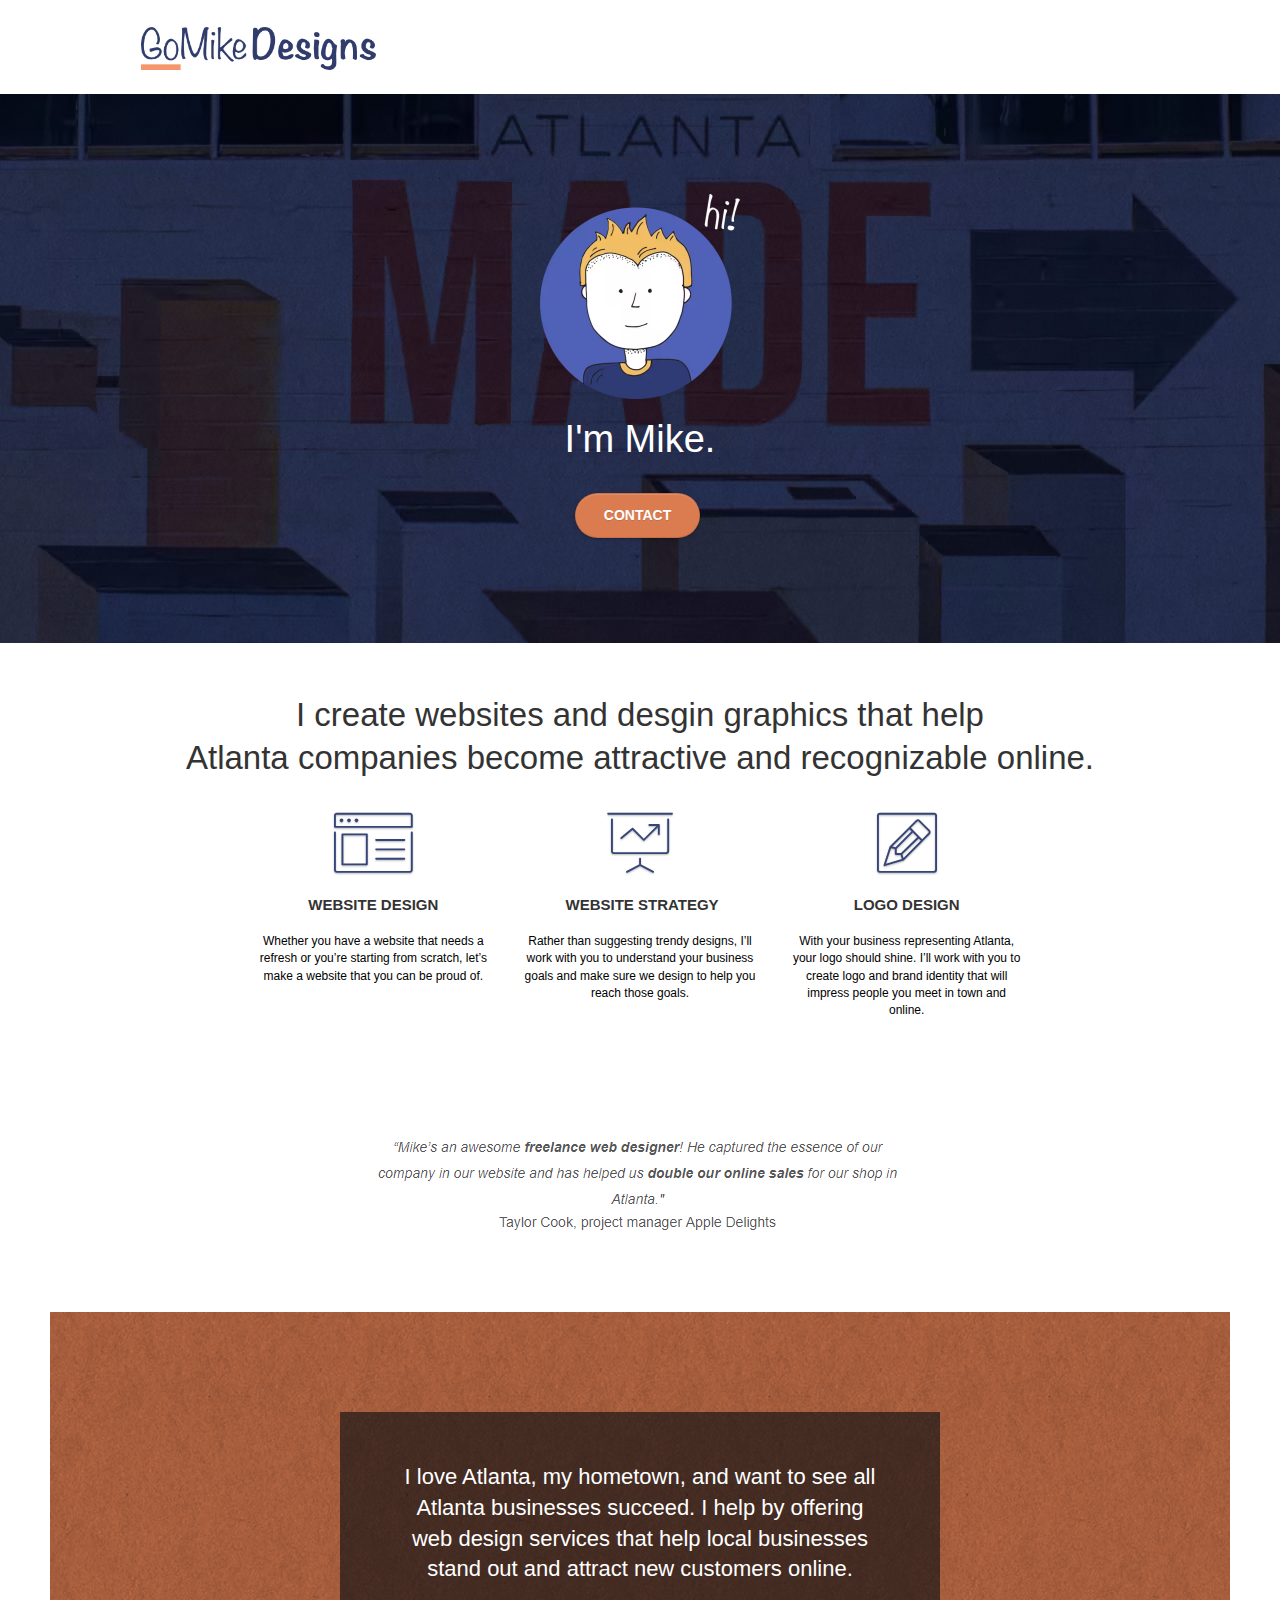
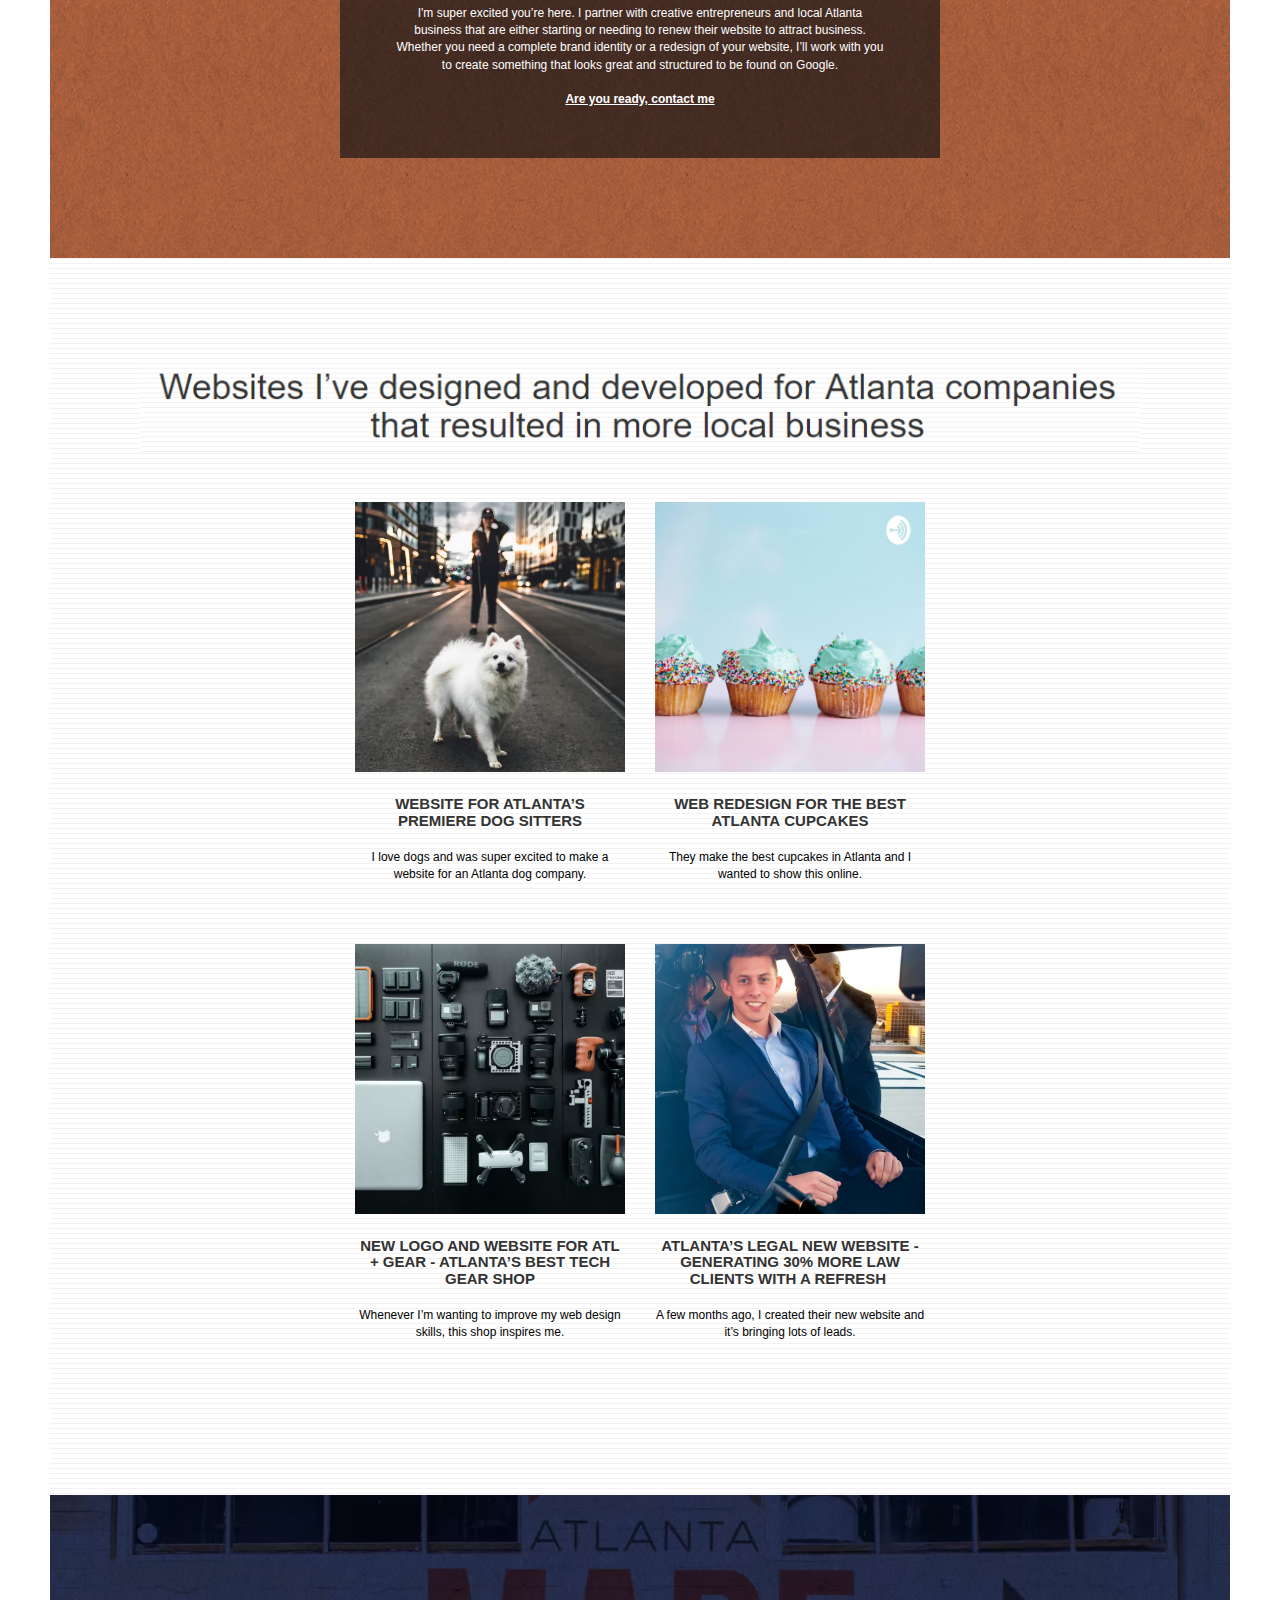
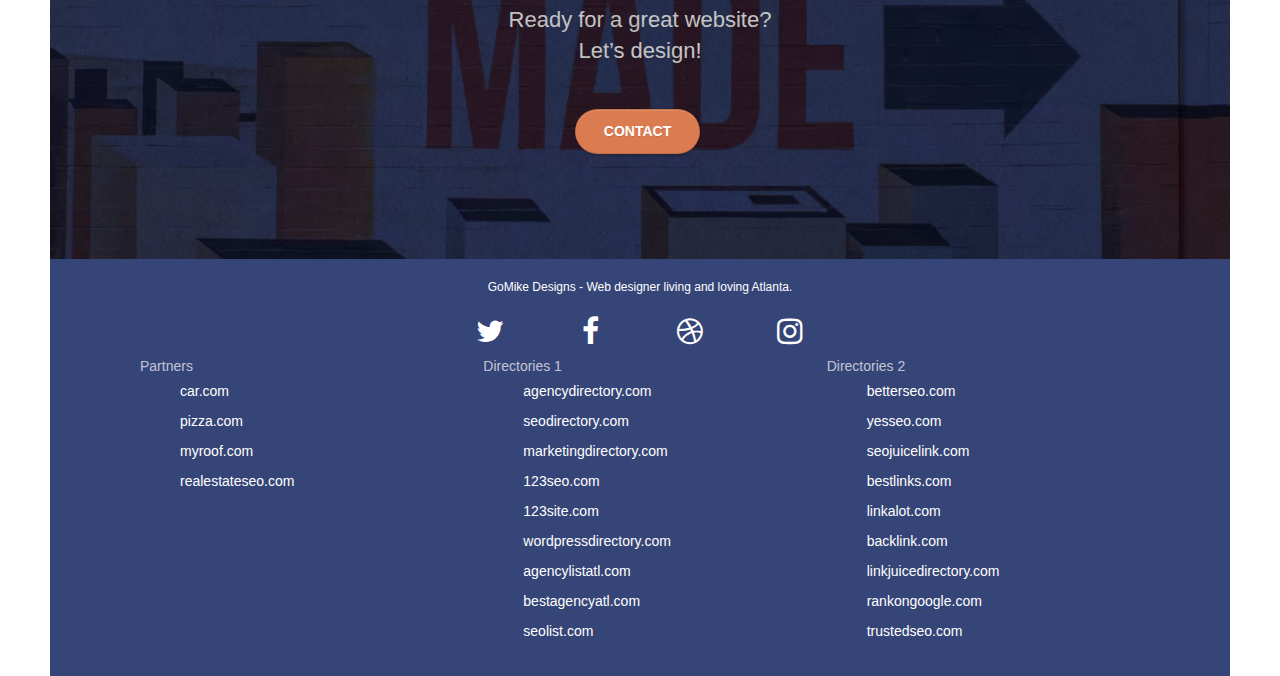
<file: index.html>
<!DOCTYPE html>
<html lang="en">
  <head>
    <meta charset="utf-8" />
    <meta http-equiv="X-UA-Compatible" content="IE=edge" />
    <meta
      name="keywords"
      content="seo, google, website, internet, web design, design agency, design agency, design agency, design agency, design agency, design agency, logo design atlanta"
    />
    <meta
      name="description"
      content="I'm Mike and your should hire me to build your website"
    />
    <meta
      name="viewport"
      content="width=device-width, initial-scale=1.0, viewport-fit=cover"
    />
    <link rel="shortcut icon" type="image/png" href="favicon.jpg" />
    <link
      rel="stylesheet preload prefetch"
      href="css/bootstrap.min.css"
      as="style"
    />
    <link rel="stylesheet preload prefetch" href="style.min.css" as="style" />
    <link
      rel="stylesheet preload prefetch"
      as="style"
      href="css/font-awesome.min.css"
    />
    <link
      rel="preload"
      as="style"
      onload="this.onload=null;this.rel='stylesheet'"
      href="css/et-line.min.css"
    />

    <title>GoMikeDesigns - Home</title>

    <!-- Analytics -->

    <!-- Analytics END -->
  </head>
  <body>
    <!-- Main container -->
    <div class="page-container">
      <!-- bloc-0 -->
      <div class="bloc bgc-white l-bloc" id="bloc-0">
        <div class="container bloc-sm">
          <nav class="navbar row">
            <div class="navbar-header">
              <a class="navbar-brand" href="index.html"
                ><img
                  src="img/atlanta-web-design-logo.webp"
                  alt="go mike logo"
                  width="386"
                  height="72"
              /></a>

              <button
                id="nav-toggle"
                type="button"
                class="ui-navbar-toggle navbar-toggle"
                data-toggle="collapse"
                data-target=".navbar-1"
              >
                <span class="sr-only">Toggle navigation</span
                ><span class="icon-bar"></span><span class="icon-bar"></span
                ><span class="icon-bar"></span>
              </button>
            </div>
            <div class="collapse navbar-collapse navbar-1 special-dropdown-nav">
              <ul class="site-navigation nav navbar-nav">
                <li>
                  <a href="index.html">Home</a>
                </li>
                <li></li>
                <li>
                  <a href="contact.html">Contact</a>
                </li>
              </ul>
            </div>
          </nav>
        </div>
      </div>
      <!-- bloc-0 END -->

      <!-- bloc-1-hero -->
      <div
        class="bloc bgc-dark-slate-blue bg-atlanta-20made-20sign d-bloc bg-t-edge bloc-bg-texture texture-paper b-parallax"
        id="bloc-1-hero"
      >
        <div class="container bloc-lg">
          <div class="row tight-width-whitespace">
            <div class="col-sm-12">
              <img
                class="center-block image-resize-mode"
                srcset="
                  img/atlanta-web-designer-mike-100w.avif 100w,
                  img/atlanta-web-designer-mike-200w.avif 200w,
                  img/atlanta-web-designer-mike-400w.avif 400w
                "
                sizes="(max-width: 50px) 50px, (max-width: 100px) 100px, (max-width: 200px) 200px, (max-width: 400px) 400px, (min-width: 401px) 600px"
                src="img/atlanta-web-designer-mike.png"
                alt="atlanta web designer mike,seo, google, website, internet, web design, design agency"
                width="200"
                height="205"
              />
              <h1 class="text-center hero-bloc-text tc-white">I'm Mike.</h1>
              <div class="text-center">
                <a
                  href="Contact.html"
                  class="btn btn-lg btn-clean btn-rd cta-hero btn-atomic-tangerine"
                  id="cta-hero"
                  >Contact</a
                >
              </div>
            </div>
          </div>
        </div>
      </div>
      <!-- bloc-1-hero END -->

      <!-- bloc-2-services -->
      <div class="bloc bgc-white l-bloc" id="bloc-2-services">
        <div class="container bloc-md">
          <div class="row">
            <div class="col-sm-12 text-center">
              <p class="title-quote-1">
                I create websites and desgin graphics that help <br />Atlanta
                companies become attractive and recognizable online.
              </p>
            </div>
            <div class="row voffset-lg med-width-whitespace">
              <div class="col-sm-4">
                <div class="text-center">
                  <span
                    class="et-icon-browser sm-shadow icon-dark-slate-blue icons icon-lg"
                  ></span>
                </div>
                <h1 class="mg-md text-center service-header">Website Design</h1>
                <p class="text-center">
                  Whether you have a website that needs a refresh or
                  you&rsquo;re starting from scratch, let&rsquo;s make a website
                  that you can be proud of.
                </p>
              </div>
              <div class="col-sm-4">
                <div class="text-center">
                  <span
                    class="et-icon-presentation sm-shadow icon-dark-slate-blue icons icon-lg"
                  ></span>
                </div>
                <h1 class="mg-md text-center service-header">
                  &nbsp;Website Strategy
                </h1>
                <p class="text-center">
                  Rather than suggesting trendy designs, I&rsquo;ll work with
                  you to understand your business goals and make sure we design
                  to help you reach those goals.<br />
                </p>
              </div>
              <div class="col-sm-4">
                <div class="text-center">
                  <span
                    class="et-icon-edit sm-shadow icon-dark-slate-blue icons icon-lg"
                  ></span>
                </div>
                <h1 class="mg-md text-center service-header">Logo Design</h1>
                <p class="text-center">
                  With your business representing Atlanta, your logo should
                  shine. I&rsquo;ll work with you to create logo and brand
                  identity that will impress people you meet in town and online.
                </p>
              </div>
            </div>
            <div class="row voffset-lg voffset">
              <div class="col-xs-12 col-md-8 col-md-offset-2 text-center">
                <img
                  class="title-quote"
                  alt="web agency, web design, logo design "
                  src="img/quote.png"
                  width="580"
                  height="153"
                />
              </div>
            </div>
          </div>
        </div>
        <!-- bloc-2-services END -->

        <!-- bloc-3-what-i-do -->
        <div
          class="bloc tc-white bgc-atomic-tangerine bloc-bg-texture texture-paper b-parallax bg-atlanta-20made-20sign-20orange d-bloc"
          id="bloc-3-what-i-do"
        >
          <div class="container bloc-lg">
            <div class="row tight-width-whitespace black-background">
              <div class="col-sm-12">
                <h2 class="mg-md text-center tc-white">
                  I love Atlanta, my hometown, and want to see all Atlanta
                  businesses succeed. I help by offering web design services
                  that help local businesses stand out and attract new customers
                  online.<br />
                </h2>
                <p class="text-center white">
                  I'm super excited you&rsquo;re here. I partner with creative
                  entrepreneurs and local Atlanta business that are either
                  starting or needing to renew their website to attract
                  business. Whether you need a complete brand identity or a
                  redesign of your website, I&rsquo;ll work with you to create
                  something that looks great and structured to be found on
                  Google.<br /><br /><a
                    class="ltc-white bold-link"
                    href="Contact.html"
                    >Are you ready, contact me</a
                  ><br />
                </p>
              </div>
            </div>
          </div>
        </div>
        <!-- bloc-3-what-i-do END -->

        <!-- bloc-4-portfolio -->
        <div
          class="bloc bgc-white bg-lines-h2-bg bg-repeat l-bloc"
          id="bloc-4-portfolio"
        >
          <div class="container bloc-lg">
            <div class="row">
              <div class="col-sm-12 text-center">
                <img
                  class="title-design"
                  alt="web agency, web design, logo design "
                  src="img/title2.png"
                  width="1018"
                  height="96"
                />
              </div>
            </div>
            <div class="row tight-width-whitespace portfolio-row">
              <div class="col-sm-6">
                <a
                  href="#"
                  data-lightbox="img/11.jpg"
                  data-gallery-id="gallery-1"
                  data-caption="Website for Atlanta's Premiere dog salon"
                  data-frame="snapshot-lb"
                  ><img
                    srcset="img/11-1000w.avif 1000w"
                    class="img-responsive portfolio-thumb"
                    sizes="(max-width: 400px) 400px, (max-width: 600px) 600px, (max-width: 800px) 800px, (min-width: 801px) 1000px"
                    src="img/11.jpg"
                    alt="seo, google, website, internet, web design, design agency website for dog salon"
                    width="800"
                    height="800"
                /></a>
                <h3 class="mg-md text-center">
                  Website for Atlanta&rsquo;s premiere Dog Sitters
                </h3>
                <p class="text-center">
                  I love dogs and was super excited to make a website for an
                  Atlanta dog company.
                </p>
              </div>
              <div class="col-sm-6">
                <a
                  href="#"
                  data-lightbox="img/2.jpg"
                  data-gallery-id="gallery-1"
                  data-caption="web redesign for the best cupcakes in Atlanta"
                  data-frame="snapshot-lb"
                >
                  <img
                    srcset="img/2-1000w.avif 1000w, img/2-1200w.avif 1200w"
                    class="img-responsive portfolio-thumb"
                    sizes="(max-width: 400px) 400px, (max-width: 600px) 600px, (max-width: 800px) 800px, (max-width: 1000px) 1000px, (min-width: 1001px) 1200px"
                    src="img/2.jpg"
                    alt="seo, google, website, internet, web design, design agency website for best cupcakes in atlanta"
                    width="800"
                    height="800"
                /></a>
                <h3 class="mg-md text-center">
                  Web redesign for the best Atlanta&nbsp;cupcakes
                </h3>
                <p class="text-center">
                  They make the best cupcakes in Atlanta and I wanted to show
                  this online.
                </p>
              </div>
            </div>
            <div class="row tight-width-whitespace portfolio-row">
              <div class="col-sm-6">
                <a
                  href="#"
                  data-lightbox="img/3.bmp"
                  data-gallery-id="gallery-1"
                  data-caption="New logo and website for Atlanta's best tech gear shop"
                  data-frame="snapshot-lb"
                  ><img
                    srcset="
                      img/3-400w.avif 400w,
                      img/3-600w.avif 600w,
                      img/3-800w.avif 800w
                    "
                    class="img-responsive portfolio-thumb"
                    sizes="(max-width: 400px) 400px, (max-width: 600px) 600px, (min-width: 601px) 800px"
                    src="img/3.bmp"
                    alt="New logo and website for Atlanta's best tech gear shop"
                    width="800"
                    height="800"
                /></a>
                <h3 class="mg-md text-center">
                  New logo and website for Atl + Gear - Atlanta&rsquo;s best
                  tech gear shop
                </h3>
                <p class="text-center">
                  Whenever I&rsquo;m wanting to improve my web design skills,
                  this shop inspires me.
                </p>
              </div>
              <div class="col-sm-6">
                <a
                  href="#"
                  data-lightbox="img/4.bmp"
                  data-gallery-id="gallery-1"
                  data-caption="Atlanta's legal website generates 30% more clients after web redesign"
                  data-frame="snapshot-lb"
                  ><img
                    srcset="
                      img/4-400w.avif 400w,
                      img/4-600w.avif 600w,
                      img/4-800w.avif 800w
                    "
                    class="img-responsive portfolio-thumb"
                    sizes="(max-width: 400px) 400px, (max-width: 600px) 600px, (min-width: 601px) 800px"
                    src="img/4.bmp"
                    alt="Atlanta's legal website generates 30% more clients after web redesign"
                    width="800"
                    height="800"
                /></a>
                <h3 class="mg-md text-center">
                  Atlanta&rsquo;s legal new website - Generating 30% more law
                  clients with a refresh&nbsp;
                </h3>
                <p class="text-center">
                  A few months ago, I created their new website and it&rsquo;s
                  bringing lots of leads.
                </p>
              </div>
            </div>
          </div>
        </div>
        <!-- bloc-4-portfolio END -->

        <!-- bloc-5-cta -->
        <div
          class="bloc bgc-dark-slate-blue bg-atlanta-20made-20sign d-bloc bloc-bg-texture texture-paper"
          id="bloc-5-cta"
        >
          <div class="container bloc-lg">
            <div class="row">
              <h2 class="mg-md text-center tc-white">
                Ready for a great website?
                <br />Let&rsquo;s design!
              </h2>
              <div class="col-sm-12 text-center">
                <a
                  href="Contact.html"
                  class="btn btn-atomic-tangerine btn-clean btn-rd btn-lg cta-hero"
                  >Contact</a
                >
              </div>
            </div>
          </div>
        </div>
        <!-- bloc-5-cta END -->

        <!-- Footer - bloc-8 -->
        <footer>
          <div class="bloc bgc-dark-slate-blue d-bloc" id="bloc-8">
            <div class="container bloc-sm">
              <div class="row">
                <div class="col-sm-12">
                  <p class="text-center white">
                    GoMike Designs - Web designer living and loving Atlanta.<br />
                  </p>
                  <div class="row row-no-gutters social">
                    <div class="col-sm-3">
                      <div class="text-center">
                        <a class="social" href="index.html" aria-label="twitter"
                          ><span
                            class="fa fa-twitter icon-md fa-awesome-white"
                          ></span
                        ></a>
                      </div>
                    </div>
                    <div class="col-sm-3">
                      <div class="text-center">
                        <a
                          class="social"
                          href="index.html"
                          aria-label="facebook"
                          ><span
                            class="fa fa-facebook icon-md fa-awesome-white"
                          ></span
                        ></a>
                      </div>
                    </div>
                    <div class="col-sm-3">
                      <div class="text-center">
                        <a class="social" href="index.html" aria-label="dribble"
                          ><span
                            class="fa fa-dribbble icon-md fa-awesome-white"
                          ></span
                        ></a>
                      </div>
                    </div>
                    <div class="col-sm-3">
                      <div class="text-center">
                        <a
                          class="social"
                          href="index.html"
                          aria-label="instagram"
                          ><span
                            class="fa fa-instagram icon-md fa-awesome-white"
                          ></span
                        ></a>
                      </div>
                    </div>
                  </div>
                  <div class="row">
                    <div class="col-sm-4">
                      Partners
                      <ul>
                        <li>
                          <a href="car.com">car.com</a>
                        </li>
                        <li>
                          <a href="pizza.com">pizza.com</a>
                        </li>
                        <li>
                          <a href="myroof.com">myroof.com</a>
                        </li>
                        <li>
                          <a href="realestateseo.com">realestateseo.com</a>
                        </li>
                      </ul>
                    </div>
                    <div class="col-sm-4">
                      Directories 1
                      <ul>
                        <li>
                          <a href="agencydirectory.com">agencydirectory.com</a>
                        </li>
                        <li>
                          <a href="seodirectory.com">seodirectory.com</a>
                        </li>
                        <li>
                          <a href="marketingdirectory.com"
                            >marketingdirectory.com</a
                          >
                        </li>
                        <li>
                          <a href="123seo.com">123seo.com</a>
                        </li>
                        <li>
                          <a href="123site.com">123site.com</a>
                        </li>
                        <li>
                          <a href="wordpressdirectory.com"
                            >wordpressdirectory.com</a
                          >
                        </li>
                        <li>
                          <a href="agencylistatl.com">agencylistatl.com</a>
                        </li>
                        <li>
                          <a href="bestagencyatl.com">bestagencyatl.com</a>
                        </li>
                        <li>
                          <a href="seolist.com">seolist.com</a>
                        </li>
                      </ul>
                    </div>
                    <div class="col-sm-4">
                      Directories 2
                      <ul>
                        <li>
                          <a href="betterseo.com">betterseo.com</a>
                        </li>
                        <li>
                          <a href="yesseo.com">yesseo.com</a>
                        </li>
                        <li>
                          <a href="seojuicelink.com">seojuicelink.com</a>
                        </li>
                        <li>
                          <a href="bestlinks.com">bestlinks.com</a>
                        </li>
                        <li>
                          <a href="linkalot.com">linkalot.com</a>
                        </li>
                        <li>
                          <a href="backlink.com">backlink.com</a>
                        </li>
                        <li>
                          <a href="linkjuicedirectory.com"
                            >linkjuicedirectory.com</a
                          >
                        </li>
                        <li>
                          <a href="rankongoogle.com">rankongoogle.com</a>
                        </li>
                        <li>
                          <a href="trustedseo.com">trustedseo.com</a>
                        </li>
                      </ul>
                    </div>
                  </div>
                </div>
              </div>
            </div>
          </div>
        </footer>
        <!-- Footer - bloc-8 END -->
      </div>
    </div>
    <!-- Main container END -->
    <script src="js/jquery-2.1.0.min.js"></script>
    <script src="js/bootstrap.min.js"></script>
    <script src="js/blocs.min.js"></script>
    <script src="js/jquery.touchSwipe.min.js"></script>
    <script src="js/gmaps.min.js"></script>
  </body>
</html>
</file>
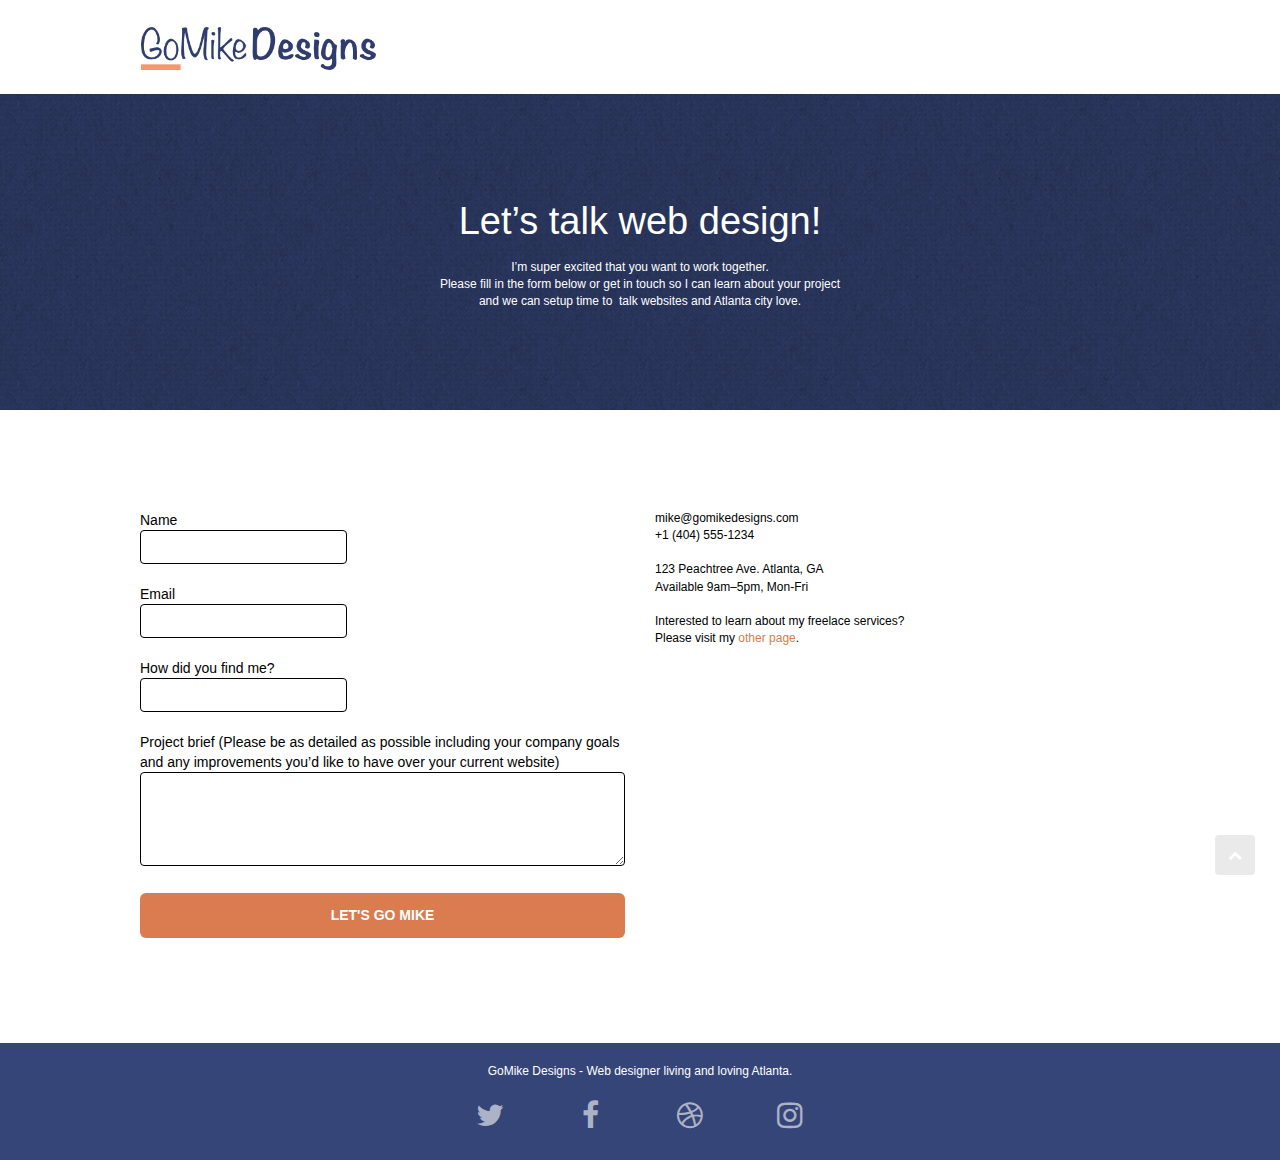
<file: contact.html>
<!DOCTYPE html>
<html lang="en">
  <head>
    <meta charset="utf-8" />
    <meta http-equiv="X-UA-Compatible" content="IE=edge" />
    <meta
      name="keywords"
      content="seo, google, website, internet, web design, design agency, design agency, design agency, design agency, design agency, design agency, logo design atlanta"
    />
    <meta
      name="description"
      content="I'm Mike and your should hire me to build your website"
    />
    <meta
      name="viewport"
      content="width=device-width, initial-scale=1.0, viewport-fit=cover"
    />
    <link rel="shortcut icon" type="image/png" href="favicon.jpg" />

    <link
      rel="stylesheet preload prefetch"
      href="css/bootstrap.min.css"
      as="style"
    />
    <link rel="stylesheet preload prefetch" as="style" href="style.min.css" />
    <link
      rel="stylesheet preload prefetch"
      as="style"
      href="css/font-awesome.min.css"
    />
    <link
      rel="preload"
      as="style"
      onload="this.onload=null;this.rel='stylesheet'"
      href="css/et-line.min.css"
    />

    <title>GoMikeDesign - Contact</title>

    <!-- Analytics -->

    <!-- Analytics END -->
  </head>
  <body>
    <!-- Main container -->
    <div class="page-container">
      <!-- bloc-0 -->
      <div class="bloc bgc-white l-bloc" id="bloc-0">
        <div class="container bloc-sm">
          <nav class="navbar row">
            <div class="navbar-header">
              <a class="navbar-brand" href="index.html"
                ><img
                  src="img/atlanta-web-design-logo.webp"
                  alt="go mike logo"
                  width="386"
                  height="72"
              /></a>
              <button
                id="nav-toggle"
                type="button"
                class="ui-navbar-toggle navbar-toggle"
                data-toggle="collapse"
                data-target=".navbar-1"
              >
                <span class="sr-only">Toggle navigation</span
                ><span class="icon-bar"></span><span class="icon-bar"></span
                ><span class="icon-bar"></span>
              </button>
            </div>
            <div class="collapse navbar-collapse navbar-1 special-dropdown-nav">
              <ul class="site-navigation nav navbar-nav">
                <li>
                  <a href="index.html">Home</a>
                </li>
                <li></li>
                <li>
                  <a href="Contact.html">Contact</a>
                </li>
              </ul>
            </div>
          </nav>
        </div>
      </div>
      <!-- bloc-0 END -->

      <!-- bloc-6 -->
      <div
        class="bloc bg-dots-bg bg-repeat bgc-dark-slate-blue d-bloc bloc-bg-texture texture-paper"
        id="bloc-6"
      >
        <div class="container bloc-lg">
          <div class="row">
            <div class="col-sm-12">
              <p class="text-center hero-bloc-text tc-white">
                Let&rsquo;s talk web design!
              </p>
              <p class="text-center mg-lg tc-white tight-width-whitespace">
                I&rsquo;m super excited that you want to work together.<br />Please
                fill in the form below or get in touch so I can learn about your
                project <br />and we can setup time to &nbsp;talk websites and
                Atlanta city love.
              </p>
            </div>
          </div>
        </div>
      </div>
      <!-- bloc-6 END -->

      <!-- bloc-7 -->
      <div class="bloc bgc-white l-bloc" id="bloc-7">
        <div class="container bloc-lg">
          <div class="row">
            <div class="col-sm-6">
              <form
                id="form_1"
                novalidate
                success-msg="Your message has been sent."
                fail-msg="Sorry it seems that our mail server is not responding, Sorry for the inconvenience!"
              >
                <div class="form-group">
                  <label>
                    Name
                    <input id="name" class="form-control" required />
                  </label>
                </div>
                <div class="form-group">
                  <label>
                    Email
                    <input
                      id="email"
                      class="form-control"
                      type="email"
                      required
                    />
                  </label>
                </div>
                <div class="form-group">
                  <label>
                    How did you find me?
                    <input
                      class="form-control"
                      type="email"
                      required
                      id="input_504"
                    />
                  </label>
                </div>
                <div class="form-group">
                  <label>
                    Project brief (Please be as detailed as possible including
                    your company goals and any improvements you&rsquo;d like to
                    have over your current website)<br />
                    <textarea
                      id="message"
                      class="form-control"
                      rows="4"
                      cols="50"
                      required
                    ></textarea>
                  </label>
                </div>
                <button
                  class="bloc-button btn btn-lg btn-block cta-hero btn-atomic-tangerine"
                  type="submit"
                >
                  Let's go Mike
                </button>
              </form>
            </div>
            <div class="col-sm-6">
              <p>
                mike@gomikedesigns.com<br />+1 (404) 555-1234<br />
                <br />123 Peachtree Ave. Atlanta, GA<br />Available 9am–5pm,
                Mon-Fri <br />
                <br />Interested to learn about my freelace services?
                <br />Please visit my&nbsp;<a
                  class="ltc-atomic-tangerine"
                  href=""
                  >other page</a
                >.
              </p>
            </div>
          </div>
        </div>
      </div>
      <!-- bloc-7 END -->

      <!-- ScrollToTop Button -->
      <a
        class="bloc-button btn btn-d scrollToTop"
        href="#"
        onclick="scrollToTarget('1')"
        aria-label="home"
        ><span class="fa fa-chevron-up"></span
      ></a>
      <!-- ScrollToTop Button END-->

      <!-- Footer - bloc-8 -->
      <div class="bloc bgc-dark-slate-blue d-bloc" id="bloc-8">
        <div class="container bloc-sm">
          <div class="row">
            <div class="col-sm-12">
              <p class="text-center white">
                GoMike Designs - Web designer living and loving Atlanta.<br />
              </p>
              <div class="row row-no-gutters social">
                <div class="col-sm-3">
                  <div class="text-center">
                    <a class="social" href="#" aria-label="twitter"
                      ><span class="fa fa-twitter icon-md"></span
                    ></a>
                  </div>
                </div>
                <div class="col-sm-3">
                  <div class="text-center">
                    <a class="social" href="#" aria-label="facebook"
                      ><span class="fa fa-facebook icon-md"></span
                    ></a>
                  </div>
                </div>
                <div class="col-sm-3">
                  <div class="text-center">
                    <a class="social" href="#" aria-label="dribble"
                      ><span class="fa fa-dribbble icon-md"></span
                    ></a>
                  </div>
                </div>
                <div class="col-sm-3">
                  <div class="text-center">
                    <a class="social" href="#" aria-label="instagram"
                      ><span class="fa fa-instagram icon-md"></span
                    ></a>
                  </div>
                </div>
              </div>
            </div>
          </div>
        </div>
      </div>
      <!-- Footer - bloc-8 END -->
    </div>
    <!-- Main container END -->
    <script src="js/jquery-2.1.0.js"></script>
    <script src="js/bootstrap.js"></script>
    <script src="js/blocs.js"></script>
    <script src="js/jqBootstrapValidation.js"></script>
    <script src="js/formHandler.js"></script>
  </body>
</html>
</file>
<file: style.min.css>
body{background:#fff;padding:0;overflow-x:hidden;-webkit-font-smoothing:antialiased;-moz-osx-font-smoothing:grayscale}.bloc .container,.row.row-no-gutters>[class*="col-"],.row.row-no-gutters>[class^="col-"]{padding-right:0;padding-left:0}.nav-center .navbar-brand img,body{margin:0}.nav-invert .navbar .nav,.nav>li{float:left}a,button{outline:0!important}.scrollToTop,a,button{transition:.3s ease-in-out}h1,h3,h4{color:#333!important}li{padding:5px 0}a:hover{text-decoration:none;cursor:pointer}#page-loading-blocs-notifaction{position:fixed;top:0;bottom:0;width:100%;z-index:100000;background:url(img/pageload-spinner.gif)center center no-repeat #fff}.bloc{width:100%;clear:both;background:50% 50% / cover no-repeat;padding:0 50px;-webkit-background-size:cover;-moz-background-size:cover;-o-background-size:cover;position:relative}.bloc-lg{padding:100px 50px}.bloc-md{padding:50px}.bloc-sm{padding:20px 50px}.bg-b-edge,.bg-bl-edge,.bg-br-edge,.bg-center,.bg-l-edge,.bg-r-edge,.bg-repeat,.bg-t-edge,.bg-tl-edge,.bg-tr-edge{-webkit-background-size:auto!important;-moz-background-size:auto!important;-o-background-size:auto!important;background-size:auto!important}.bg-repeat,.nav>li a:focus,.nav>li a:hover{background:0 0}.bg-t-edge{background:top no-repeat}.bloc-bg-texture::before{content:"";background-size:2px 2px;position:absolute;top:0;bottom:0;left:0;right:0}.texture-paper::before{background:url(img/texture-paper-400w.avif)0 0/280px 280px}.nav>li>.dropdown a,.navbar-toggle:hover{background:0 0!important}.b-parallax{background-attachment:fixed}.d-bloc{color:rgba(255,255,255,.7)}.d-bloc button:hover{color:rgba(255,255,255,.9)}.d-bloc .icon-round,.d-bloc .icon-rounded,.d-bloc .icon-semi-rounded-a,.d-bloc .icon-semi-rounded-b,.d-bloc .icon-square{border-color:rgba(255,255,255,.9)}.d-bloc .divider-h span{border-color:rgba(255,255,255,.2)}.d-bloc .a-btn,.d-bloc .navbar a,.d-bloc .navbar-brand,.d-bloc a .icon-lg,.d-bloc a .icon-md,.d-bloc a .icon-sm,.d-bloc a .icon-xl,.d-bloc h1 a,.d-bloc h2 a,.d-bloc h3 a,.d-bloc h4 a,.d-bloc h5 a,.d-bloc h6 a,.d-bloc p a{color:rgba(255,255,255,.6)}.d-bloc .a-btn:hover,.d-bloc .navbar a:hover,.d-bloc .navbar-brand:hover,.d-bloc a:hover .icon-lg,.d-bloc a:hover .icon-md,.d-bloc a:hover .icon-sm,.d-bloc a:hover .icon-xl,.d-bloc h1 a:hover,.d-bloc h2 a:hover,.d-bloc h3 a:hover,.d-bloc h4 a:hover,.d-bloc h5 a:hover,.d-bloc h6 a:hover,.d-bloc p a:hover{color:#fff}.d-bloc .navbar-toggle .icon-bar{background:rgba(255,255,255,1)}.d-bloc .btn-wire,.d-bloc .btn-wire:hover{color:#fff;border-color:#fff}.d-bloc .panel icon,.l-bloc .icon-round,.l-bloc .icon-rounded,.l-bloc .icon-semi-rounded-a,.l-bloc .icon-semi-rounded-b,.l-bloc .icon-square{border-color:rgba(0,0,0,.7)}.d-bloc .panel,.l-bloc{color:rgba(0,0,0,.5)}.d-bloc .panel button:hover,.l-bloc button:hover{color:rgba(0,0,0,.7)}.d-bloc .panel .divider-h span,.l-bloc .divider-h span{border-color:rgba(0,0,0,.1)}.d-bloc .panel .a-btn,.l-bloc .a-btn,.l-bloc .navbar a,.l-bloc .navbar-brand,.l-bloc .navbar-toggle .icon-bar,.l-bloc a .icon-lg,.l-bloc a .icon-md,.l-bloc a .icon-sm,.l-bloc a .icon-xl,.l-bloc h1 a,.l-bloc h2 a,.l-bloc h3 a,.l-bloc h4 a,.l-bloc h5 a,.l-bloc h6 a,.l-bloc p a{color:rgba(0,0,0,.6)}.d-bloc .panel .a-btn:hover,.l-bloc .a-btn:hover,.l-bloc .navbar a:hover,.l-bloc .navbar-brand:hover,.l-bloc a:hover .icon-lg,.l-bloc a:hover .icon-md,.l-bloc a:hover .icon-sm,.l-bloc a:hover .icon-xl,.l-bloc h1 a:hover,.l-bloc h2 a:hover,.l-bloc h3 a:hover,.l-bloc h4 a:hover,.l-bloc h5 a:hover,.l-bloc h6 a:hover,.l-bloc p a:hover{color:#000}.d-bloc .panel .btn-wire,.d-bloc .panel .btn-wire:hover,.l-bloc .btn-wire,.l-bloc .btn-wire:hover{color:rgba(0,0,0,.7);border-color:rgba(0,0,0,.3)}.voffset{margin-top:30px}.voffset-lg{margin-top:80px}.row-no-gutters{margin-right:0;margin-left:0}.navbar{margin-bottom:0;z-index:1}.navbar-brand{height:auto;padding:3px 15px;font-size:25px;font-weight:600;line-height:44px}.navbar-brand img{max-height:200px;margin:0 5px 0 0;display:inline;max-width:60%;height:auto}.navbar-brand img[src$="svg"]{min-width:100px}.navbar .nav{padding-top:2px;margin-right:-16px;float:right;z-index:1}.nav>li{margin-top:4px;font-size:16px}.navbar-nav .open .dropdown-menu>li>a{text-align:inherit}.navbar-toggle{margin:10px 10px 0 0;border:0}.mg-lg,.mg-md{margin-top:10px}.navbar-toggle .icon-bar{background-color:rgba(0,0,0,.5);width:26px}.nav-invert .navbar-brand,.nav-invert .navbar-header{float:right;position:relative;z-index:2}@media(min-width:768px){.site-navigation{position:absolute;top:50%;right:20px;transform:translate(0,-50%);-webkit-transform:translateY(-50%)}.nav>li .dropdown-menu a,.nav>li .dropdown-menu a:hover{color:#484848}.nav-invert .site-navigation{left:0;right:0}.nav-center{text-align:center}.nav-center .navbar-header{width:100%}.nav-center .nav>li,.nav-center .navbar-brand,.nav-center .navbar-header{float:none;display:inline-block}.nav-center .site-navigation{position:relative;width:100%;right:0;margin-right:0;margin-top:20px}.nav-center.mini-nav .navbar-toggle{float:none;margin:10px auto 0}}.nav>li>.dropdown a{display:block;padding:14px 15px}nav .caret{margin:0 5px}.dropdown-menu .dropdown-menu{top:-8px;left:100%}.dropdown-menu .dropmenu-flow-right{top:100%;left:0;margin-left:-1px;border-top-left-radius:0;border-top-right-radius:0}.dropdown-menu .dropdown span{border:4px solid #000;border-top-color:transparent;border-right-color:transparent;border-bottom-color:transparent;margin:6px -5px 0 0!important;float:right}.mg-md{margin-bottom:20px}.mg-lg{margin-bottom:40px}.btn{margin:0 5px 5px 0}.btn.pull-right{margin:0 0 5px 5px}.btn-d,.btn-d:focus,.btn-d:hover{color:#000;background:#eaeaea}.close-lightbox,.lightbox-caption,.next-lightbox,.prev-lightbox{background:rgba(0,0,0,.5);position:absolute}.btn-rd{border-radius:40px}.btn-clean{border:1px solid rgba(0,0,0,.08);border-bottom-color:rgba(0,0,0,.1);text-shadow:0 1px 0 rgba(0,0,1,.1);box-shadow:0 1px 3px rgba(0,0,1,.25),inset 0 1px 0 0 rgba(255,255,255,.15)}.icon-md{font-size:30px!important}.icon-lg{font-size:60px!important}.sm-shadow{text-shadow:0 1px 2px rgba(0,0,0,.3)}.panel-sq,.panel-sq .panel-footer,.panel-sq .panel-heading{border-radius:0}.panel-rd{border-radius:30px}.panel-rd .panel-heading{border-radius:29px 29px 0 0}.panel-rd .panel-footer{border-radius:0 0 29px 29px}.form-control{border-color:#000;box-shadow:none}.scrollToTop{width:40px;height:40px;position:fixed;bottom:20px;right:20px;opacity:1;z-index:500;transition:all .3s ease-in-out}.scrollToTop span{margin-top:6px}.showScrollTop{font-size:14px;opacity:1}a[data-lightbox]{position:relative;display:block;text-align:center}a[data-lightbox]:hover::before{content:"+";font-family:HelveticaNeue-Light,"Helvetica Neue Light","Helvetica Neue",Helvetica,Arial;font-size:32px;width:50px;height:50px;margin-left:-25px;border-radius:50%;background:rgba(0,0,0,.6);color:#fff;font-weight:100;z-index:1;position:absolute;top:50%;transform:translateY(-50%);-webkit-transform:translateY(-50%)}a[data-lightbox]:hover img{opacity:.6;-webkit-animation-fill-mode:none;animation-fill-mode:none}#lightbox-modal{display:flex;align-items:center}#lightbox-modal .modal-dialog{width:90%;max-width:900px;margin:0 auto}#lightbox-modal .modal-dialog img{max-height:90vh;margin:0 auto}.lightbox-caption{padding:20px;color:#fff;left:15px;right:15px;bottom:5px}.close-lightbox{color:#fff;font-size:30px;top:20px;right:20px;z-index:20;border:0;line-height:30px;padding:0 9px 5px;opacity:.3}.close-lightbox:hover,.next-lightbox:hover,.prev-lightbox:hover{opacity:1;color:#fff}.next-lightbox,.prev-lightbox{font-size:20px;color:rgba(255,255,255,.9);transition:.2s ease-in-out;top:45%;z-index:1;opacity:.4}.next-lightbox{padding:6px 8px 1px 13px;right:25px}.prev-lightbox{padding:6px 13px 1px 10px;left:25px}.snapshot-lb .modal-body{padding-bottom:45px}.snapshot-lb .lightbox-caption{padding:0;color:rgba(0,0,0,.5);background:0 0}.btn-atomic-tangerine,.cta-hero,.ltc-white,.tc-white,.white{color:#fff!important}.btn,a,h1,h2,h3,h4,h5,h6,label,p{font-family:helvetica;font-weight:400;color:#000}.container{max-width:1000px}.hero-bloc-text{font-size:38px}.hero-bloc-text-sub{font-size:36px}.statement-bloc-text{line-height:26px;font-style:italic;font-size:20px;text-align:center;font-weight:lighter;max-width:520px;margin:auto}.cta-hero,h3{font-weight:700}p{font-size:12px;color:#000}.tight-width-whitespace{max-width:600px;margin:auto}.h1{font-size:20px;font-family:"Open Sans"}.cta-hero{margin-top:22px;text-transform:uppercase;padding:12px 28px;font-size:1em}.social{display:flex;justify-content:space-evenly;max-width:400px;margin:auto;padding:5px 0}h2{font-size:22px;line-height:1.4em}.service-header,h3{font-size:15px;text-transform:uppercase}.med-width-whitespace{max-width:800px;margin:auto;box-shadow:0 0 0 #000}.icons{margin-bottom:14px;margin-top:24px}.portfolio-thumb{margin-bottom:24px}.portfolio-row{margin-bottom:44px;margin-top:50px}.avatar{box-shadow:0 4px 9px rgba(0,0,0,.3)}.black-background{background-color:rgba(35,31,32,.7);padding:40px}.bold-link{font-weight:900;text-decoration:underline!important}.service-header{font-weight:700}.bgc-white{background-color:#fff}.bgc-dark-slate-blue{background-color:#364577}.bgc-atomic-tangerine{background-color:#da7b50}.btn-atomic-tangerine{background:#da7b50}.btn-atomic-tangerine:hover{background:#c27956!important;color:#fff!important}.ltc-white:hover{color:#ccc!important}.ltc-atomic-tangerine{color:#da7b50!important}.ltc-atomic-tangerine:hover{color:#c27956!important}.icon-dark-slate-blue{color:#364577!important;border-color:#364577!important}.bg-dots-bg{background-image:url(img/dots-bg.png)}.bg-lines-h2-bg{background-image:url(img/lines-h2-bg.png)}.bg-atlanta-20made-20sign{background-image:url(img/atlanta-made-sign-1600w.avif)}.bg-atlanta-20made-20sign-20orange{background-image:url(img/atlanta-made-sign-orange-2000w.avif)}@media(max-width:1024px){.bloc{padding-left:20px;padding-right:20px}.bloc-tile-2.full-width-bloc .container,.bloc-tile-3.full-width-bloc .container,.bloc-tile-4.full-width-bloc .container,.bloc.full-width-bloc{padding-left:0;padding-right:0}}@media(max-width:992px) and (min-width:768px){.navbar .nav{max-width:80%}.nav-center.navbar .nav{max-width:100%}}@media only screen and (min-device:768px) and (max-device:1024px) and (orientation:landscape){.b-parallax{background-attachment:scroll}}@media only screen and (min-device:1024px) and (max-device:1366px) and (-webkit-min-device-pixel-ratio:1.5){.b-parallax{background-attachment:scroll}}@media(max-width:991px){.container{width:100%}.b-parallax{background-attachment:scroll}#hero-bloc,.page-container{overflow-x:hidden;position:relative}.bloc{padding-left:0;padding-right:0}.bloc-group,.bloc-group .bloc{display:block;width:100%}.bloc-fill-screen .fill-bloc-bottom-edge,.bloc-fill-screen .fill-bloc-top-edge{padding:0 20px;padding-left:0;padding-right:0}}@media(max-width:400px){.bloc{padding-left:0;padding-right:0}}@media(max-width:767px){.page-container{overflow-x:hidden;position:relative}#disqus_thread,h1,h2,h3,h4,h5,h6,p{padding-left:10px!important;padding-right:10px!important}.b-parallax{background-attachment:scroll}.navbar .nav{padding-top:0;border-top:1px solid rgba(0,0,0,.2);float:none!important}.navbar.row{margin-left:0;margin-right:0}.site-navigation{position:inherit;transform:none;-webkit-transform:none;-ms-transform:none}.nav>li{margin-top:0;border-bottom:1px solid rgba(0,0,0,.1);background:rgba(0,0,0,.05);text-align:left;padding-left:15px;width:100%}.nav>li:hover{background:rgba(0,0,0,.08)}.dropdown .dropdown a .caret{float:none;margin:5px 0 0 10px!important;border:4px solid #000;border-bottom-color:transparent;border-right-color:transparent;border-left-color:transparent}#hero-bloc .navbar .nav{background:rgba(0,0,0,.8)}#hero-bloc .navbar .nav a{color:rgba(255,255,255,.6)}.hero{padding:50px 0}.hero-nav{left:-1px;right:-1px}.navbar-collapse{padding:0;overflow-x:hidden;-webkit-box-shadow:none;box-shadow:none}.navbar-brand img{max-height:40px;width:auto}.nav-invert .navbar-header{float:none;width:100%}.nav-invert .navbar-toggle{float:left;margin-left:10px}.bloc,.bloc-fill-screen .fill-bloc-bottom-edge,.bloc-fill-screen .fill-bloc-top-edge,.bloc-md,.bloc-sm,.bloc-tile-2 .container,.bloc-tile-3 .container,.bloc-tile-4 .container{padding-left:0;padding-right:0}.bloc-lg,.bloc-xl,.bloc-xxl{padding:40px 0}.a-block{padding:0 10px}.btn-dwn{display:none}.voffset{margin-top:5px}.voffset-md{margin-top:20px}.voffset-lg{margin-top:30px}form{padding:5px}.close-lightbox{display:inline-block}.blocsapp-device-iphone5{background-size:216px 425px;padding-top:60px;width:216px;height:425px}.blocsapp-device-iphone5 img{width:180px;height:320px}.bloc-mob-center-text{text-align:center}}.fa-awesome-white:before{color:#fff}a:link{color:#fff}li>a:link{color:#fff!important}.title-design{height:auto;max-width:100%}.title-quote{height:auto;max-width:100%}ul{list-style-type:none}.title-quote-1{font-size:33px;text-align:center;color:#333;line-height:43px}
</file>
